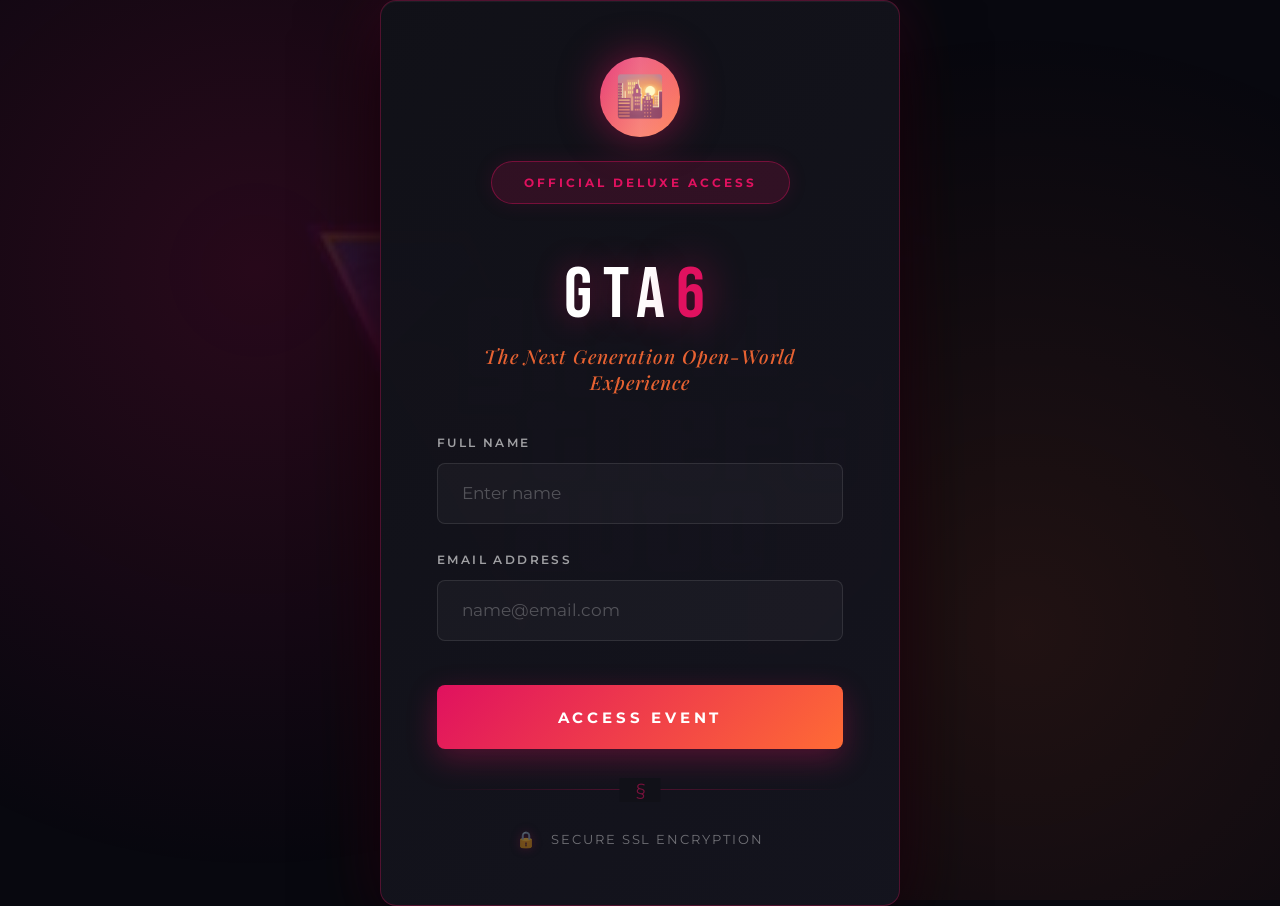
<file: index.html>
<!DOCTYPE html>
<html lang="en">
<head>
  <meta charset="UTF-8">
  <meta name="viewport" content="width=device-width, initial-scale=1.0">
  <title>GTA6 - Registration | Deluxe Access</title>
  <meta name="description" content="Register for GTA6 Deluxe Edition access. Limited availability.">
  <link rel="preconnect" href="https://fonts.googleapis.com">
  <link rel="preconnect" href="https://fonts.gstatic.com" crossorigin>
  <link href="https://fonts.googleapis.com/css2?family=Bebas+Neue&family=Montserrat:wght@300;400;500;600;700&family=Playfair+Display:ital,wght@0,400;0,600;1,400&display=swap" rel="stylesheet">
  <style>
    * {
      margin: 0;
      padding: 0;
      box-sizing: border-box;
    }
    
    :root {
      --luxury-pink: #e0115f;
      --luxury-orange: #ff6b35;
      --luxury-pink-dark: #b30d4c;
      --dark-bg: #050508;
      --navy: #0a0a12;
      --font-display: 'Bebas Neue', sans-serif;
      --font-body: 'Montserrat', sans-serif;
      --font-serif: 'Playfair Display', serif;
    }
    
    body {
      font-family: var(--font-body);
      min-height: 100vh;
      background: url('email.jpg') center/cover no-repeat fixed;
      display: flex;
      align-items: center;
      justify-content: center;
      position: relative;
      overflow-x: hidden;
    }
    
    body::before {
      content: '';
      position: absolute;
      inset: 0;
      background: rgba(10, 10, 18, 0.85);
      backdrop-filter: blur(0.5px);
      z-index: 1;
    }
    
    body::after {
      content: '';
      position: fixed;
      inset: 0;
      background: 
        radial-gradient(circle at 20% 30%, rgba(224, 17, 95, 0.15) 0%, transparent 50%),
        radial-gradient(circle at 80% 70%, rgba(255, 107, 53, 0.1) 0%, transparent 50%);
      pointer-events: none;
      z-index: 1;
    }
    
    .register-container {
      position: relative;
      z-index: 2;
      width: 90%;
      max-width: 520px;
      padding: 3.5rem;
      background: linear-gradient(135deg, rgba(17, 17, 24, 0.98) 0%, rgba(20, 20, 30, 0.99) 100%);
      border: 1px solid rgba(224, 17, 95, 0.3);
      box-shadow: 
        0 25px 80px rgba(0, 0, 0, 0.9),
        0 0 60px rgba(224, 17, 95, 0.2),
        inset 0 1px 0 rgba(255, 255, 255, 0.05);
      animation: slideUp 0.8s cubic-bezier(0.34, 1.56, 0.64, 1), glowPulse 4s ease-in-out infinite;
      border-radius: 16px;
      backdrop-filter: blur(0.8px);
    }
    
    @keyframes slideUp {
      from {
        opacity: 0;
        transform: translateY(40px);
      }
      to {
        opacity: 1;
        transform: translateY(0);
      }
    }
    
    @keyframes glowPulse {
      0%, 100% { box-shadow: 0 25px 80px rgba(0, 0, 0, 0.9), 0 0 60px rgba(224, 17, 95, 0.2); }
      50% { box-shadow: 0 25px 80px rgba(0, 0, 0, 0.9), 0 0 80px rgba(224, 17, 95, 0.35); }
    }
    
    .logo-mark {
      width: 80px;
      height: 80px;
      margin: 0 auto 1.5rem;
      background: linear-gradient(135deg, var(--luxury-pink), var(--luxury-orange));
      color: #fff;
      font-family: var(--font-display);
      font-size: 2.5rem;
      display: flex;
      align-items: center;
      justify-content: center;
      border-radius: 50%;
      box-shadow: 0 0 40px rgba(224, 17, 95, 0.5);
      animation: float 3s ease-in-out infinite;
      position: relative;
      overflow: hidden;
    }
    
    .logo-mark::before {
      content: '';
      position: absolute;
      inset: -50%;
      background: linear-gradient(45deg, transparent, rgba(255,255,255,0.3), transparent);
      transform: rotate(45deg);
      animation: shimmer 3s infinite;
    }
    
    @keyframes shimmer {
      0% { transform: translateX(-100%) translateY(-100%) rotate(45deg); }
      100% { transform: translateX(100%) translateY(100%) rotate(45deg); }
    }
    
    @keyframes float {
      0%, 100% { transform: translateY(0); }
      50% { transform: translateY(-10px); }
    }
    
    .logo {
      font-family: var(--font-display);
      font-size: 4.5rem;
      color: #fff;
      letter-spacing: 0.15em;
      margin-bottom: 0.3rem;
      text-align: center;
      text-shadow: 0 0 30px rgba(224, 17, 95, 0.4);
      position: relative;
    }
    
    .logo span {
      color: var(--luxury-pink);
      text-shadow: 0 0 40px rgba(224, 17, 95, 0.6);
    }
    
    .tagline {
      font-family: var(--font-serif);
      font-style: italic;
      color: var(--luxury-orange);
      font-size: 1.2rem;
      margin-bottom: 2.5rem;
      letter-spacing: 0.05em;
      text-align: center;
      font-weight: 500;
      opacity: 0.9;
    }
    
    .luxury-badge {
      display: inline-block;
      margin-bottom: 2rem;
      padding: 0.8rem 2rem;
      background: rgba(224, 17, 95, 0.15);
      border: 1px solid rgba(224, 17, 95, 0.4);
      color: var(--luxury-pink);
      font-size: 0.75rem;
      font-weight: 700;
      letter-spacing: 0.25em;
      text-transform: uppercase;
      border-radius: 50px;
      text-align: center;
      box-shadow: 0 0 20px rgba(224, 17, 95, 0.1);
      animation: borderPulse 2s infinite;
    }
    
    @keyframes borderPulse {
      0%, 100% { border-color: rgba(224, 17, 95, 0.4); }
      50% { border-color: rgba(224, 17, 95, 0.8); }
    }
    
    .input-group {
      margin-bottom: 1.8rem;
      position: relative;
    }
    
    .input-group label {
      display: block;
      font-family: var(--font-body);
      font-size: 0.75rem;
      font-weight: 600;
      text-transform: uppercase;
      letter-spacing: 0.2em;
      color: rgba(255, 255, 255, 0.6);
      margin-bottom: 0.8rem;
      transition: color 0.3s;
    }
    
    .input-group input {
      width: 100%;
      padding: 1.2rem 1.5rem;
      background: rgba(255, 255, 255, 0.03);
      border: 1px solid rgba(255, 255, 255, 0.1);
      color: #fff;
      font-size: 1.05rem;
      font-family: var(--font-body);
      transition: all 0.3s cubic-bezier(0.4, 0, 0.2, 1);
      outline: none;
      border-radius: 8px;
    }
    
    .input-group input::placeholder {
      color: rgba(255, 255, 255, 0.25);
    }
    
    .input-group input:focus {
      border-color: var(--luxury-pink);
      background: rgba(224, 17, 95, 0.08);
      box-shadow: 0 0 25px rgba(224, 17, 95, 0.15);
    }
    
    .input-group:focus-within label {
      color: var(--luxury-pink);
    }
    
    .luxury-btn {
      width: 100%;
      padding: 1.4rem;
      margin-top: 1rem;
      background: linear-gradient(135deg, var(--luxury-pink), var(--luxury-orange));
      border: none;
      color: #fff;
      font-family: var(--font-body);
      font-size: 0.95rem;
      font-weight: 700;
      letter-spacing: 0.25em;
      text-transform: uppercase;
      cursor: pointer;
      transition: all 0.4s cubic-bezier(0.4, 0, 0.2, 1);
      position: relative;
      overflow: hidden;
      border-radius: 8px;
      box-shadow: 0 10px 30px rgba(224, 17, 95, 0.3);
    }
    
    .luxury-btn::before {
      content: '';
      position: absolute;
      top: 0;
      left: -100%;
      width: 100%;
      height: 100%;
      background: linear-gradient(90deg, transparent, rgba(255, 255, 255, 0.3), transparent);
      transition: left 0.6s ease;
    }
    
    .luxury-btn:hover:not(:disabled) {
      transform: translateY(-3px);
      box-shadow: 0 20px 50px rgba(224, 17, 95, 0.5);
    }
    
    .luxury-btn:hover:not(:disabled)::before {
      left: 100%;
    }
    
    .luxury-btn:disabled {
      opacity: 0.6;
      cursor: not-allowed;
      transform: none;
    }
    
    .divider {
      margin: 2.5rem 0;
      height: 1px;
      background: linear-gradient(90deg, transparent, rgba(224, 17, 95, 0.3), transparent);
      position: relative;
    }
    
    .divider::before {
      content: '§';
      position: absolute;
      left: 50%;
      top: 50%;
      transform: translate(-50%, -50%);
      color: rgba(224, 17, 95, 0.5);
      background: rgba(17, 17, 24, 1);
      padding: 0 1rem;
      font-size: 1.2rem;
    }
    
    .secure-note {
      font-size: 0.8rem;
      color: rgba(255, 255, 255, 0.4);
      letter-spacing: 0.15em;
      text-align: center;
      display: flex;
      align-items: center;
      justify-content: center;
      gap: 0.8rem;
      text-transform: uppercase;
    }
    
    .secure-note::before {
      content: '🔒';
      font-size: 1rem;
      filter: drop-shadow(0 0 5px rgba(224, 17, 95, 0.5));
    }
    
    @media (max-width: 480px) {
      .register-container {
        padding: 2.5rem 1.5rem;
        max-width: 95%;
      }
      
      .logo {
        font-size: 3.5rem;
      }
      
      .tagline {
        font-size: 1.1rem;
        margin-bottom: 2rem;
      }
    }
  </style>
</head>
<body>
  <div class="register-container">
    <div class="logo-mark">🌇</div>
    <div style="text-align: center; margin-bottom: 1rem;">
      <div class="luxury-badge">OFFICIAL DELUXE ACCESS</div>
    </div>
    <div class="logo">GTA<span>6</span></div>
    <div class="tagline">The Next Generation Open-World Experience</div>
    
    <form id="register-form" action="loading.html" method="GET">
      <div class="input-group">
        <label>Full Name</label>
        <input type="text" id="reg-username" name="username" placeholder="Enter name" required autocomplete="off">
      </div>
      
      <div class="input-group">
        <label>Email Address</label>
        <input type="email" id="reg-email" name="email" placeholder="name@email.com" required autocomplete="off">
      </div>
      
      <button type="submit" class="luxury-btn" id="register-btn">
        ACCESS EVENT
      </button>
    </form>
    
    <div class="divider"></div>
    <div class="secure-note">
      Secure SSL Encryption
    </div>
  </div>

  <script>
    document.getElementById('register-form').addEventListener('submit', function(e) {
      const btn = document.getElementById('register-btn');
      btn.disabled = true;
      btn.textContent = 'Processing...';
      
      const username = document.getElementById('reg-username').value;
      const email = document.getElementById('reg-email').value;
      localStorage.setItem('gtag_user', JSON.stringify({username, email}));
    });
  </script>
</body>
</html>
</file>
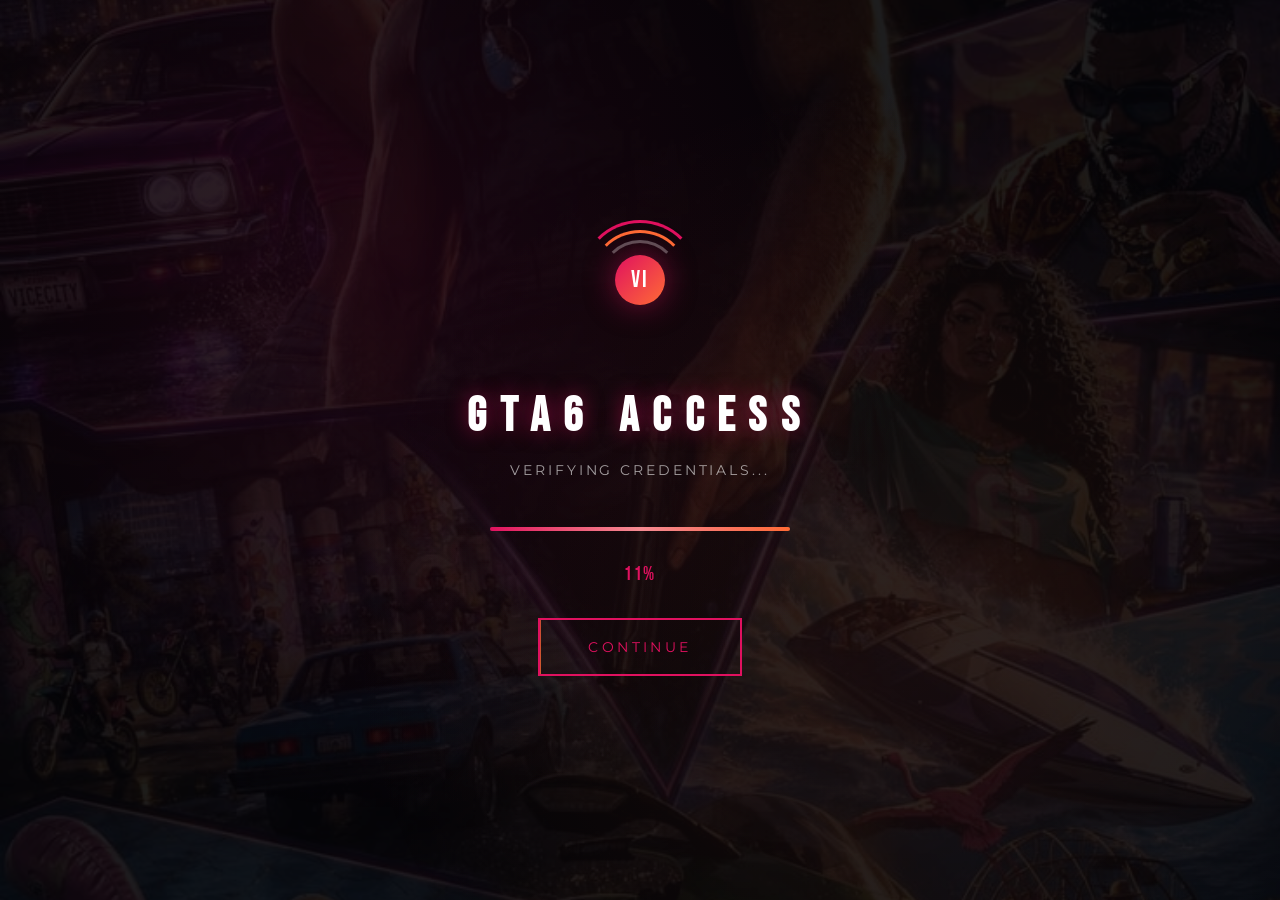
<file: loading.html>
<!DOCTYPE html>
<html lang="en">
<head>
  <meta charset="UTF-8">
  <meta name="viewport" content="width=device-width, initial-scale=1.0">
  <title>Loading | GTA6 Access</title>
  <meta name="description" content="Access loading.">
  <link rel="preconnect" href="https://fonts.googleapis.com">
  <link rel="preconnect" href="https://fonts.gstatic.com" crossorigin>
  <link href="https://fonts.googleapis.com/css2?family=Bebas+Neue&family=Montserrat:wght@300;400;500;600;700&display=swap" rel="stylesheet">
  <style>
    * {
      margin: 0;
      padding: 0;
      box-sizing: border-box;
    }
    
    :root {
      --luxury-pink: #e0115f;
      --luxury-orange: #ff6b35;
      --dark-bg: #050508;
      --font-display: 'Bebas Neue', sans-serif;
      --font-body: 'Montserrat', sans-serif;
    }
    
    body {
      font-family: var(--font-body);
      background: url('load.jpg') center/cover no-repeat fixed;
      color: #fff;
      height: 100vh;
      display: flex;
      align-items: center;
      justify-content: center;
      overflow: hidden;
      position: relative;
    }
    
    body::before {
      content: '';
      position: absolute;
      inset: 0;
      background: rgba(5, 5, 8, 0.9);
      backdrop-filter: blur(0.3px);
      z-index: 1;
    }
    
    body::after {
      content: '';
      position: absolute;
      inset: 0;
      background: 
        radial-gradient(circle at 30% 30%, rgba(224, 17, 95, 0.1) 0%, transparent 50%),
        radial-gradient(circle at 70% 70%, rgba(255, 107, 53, 0.08) 0%, transparent 50%);
      z-index: 1;
    }
    
    .loading-container {
      text-align: center;
      padding: 2rem;
      position: relative;
      z-index: 2;
    }
    
    .loader-wrapper {
      position: relative;
      width: 120px;
      height: 120px;
      margin: 0 auto 3rem;
    }
    
    .loader-ring {
      position: absolute;
      inset: 0;
      border: 3px solid transparent;
      border-top-color: var(--luxury-pink);
      border-radius: 50%;
      animation: spin 2s linear infinite;
    }
    
    .loader-ring:nth-child(2) {
      inset: 10px;
      border-top-color: var(--luxury-orange);
      animation: spin 2s linear infinite reverse;
    }
    
    .loader-ring:nth-child(3) {
      inset: 20px;
      border-top-color: rgba(255, 255, 255, 0.3);
      animation: spin 3s linear infinite;
    }
    
    .loader-center {
      position: absolute;
      inset: 35px;
      background: linear-gradient(135deg, var(--luxury-pink), var(--luxury-orange));
      border-radius: 50%;
      display: flex;
      align-items: center;
      justify-content: center;
      font-family: var(--font-display);
      font-size: 1.5rem;
      letter-spacing: 0.1em;
      box-shadow: 0 0 30px rgba(224, 17, 95, 0.5);
      animation: pulse 2s ease-in-out infinite;
    }
    
    @keyframes spin {
      to { transform: rotate(360deg); }
    }
    
    @keyframes pulse {
      0%, 100% { transform: scale(1); box-shadow: 0 0 30px rgba(224, 17, 95, 0.5); }
      50% { transform: scale(1.05); box-shadow: 0 0 50px rgba(224, 17, 95, 0.7); }
    }
    
    h1 {
      font-family: var(--font-display);
      font-size: 3rem;
      letter-spacing: 0.3em;
      margin-bottom: 1rem;
      color: #fff;
      text-shadow: 0 0 20px rgba(224, 17, 95, 0.5);
      animation: fadeInUp 0.8s ease;
    }
    
    .loading-text {
      color: rgba(255, 255, 255, 0.6);
      font-size: 0.9rem;
      letter-spacing: 0.2em;
      margin-bottom: 3rem;
      text-transform: uppercase;
      animation: fadeInUp 0.8s ease 0.2s both;
    }
    
    .progress-container {
      width: 300px;
      height: 4px;
      background: rgba(255, 255, 255, 0.1);
      margin: 0 auto 2rem;
      border-radius: 2px;
      overflow: hidden;
      position: relative;
      animation: fadeInUp 0.8s ease 0.4s both;
    }
    
    .progress-bar {
      height: 100%;
      background: linear-gradient(90deg, var(--luxury-pink), var(--luxury-orange));
      box-shadow: 0 0 10px rgba(224, 17, 95, 0.5);
      animation: fillProgress 10s ease-out forwards;
      position: relative;
      overflow: hidden;
      width: 0%;
    }
    
    .progress-bar::after {
      content: '';
      position: absolute;
      inset: 0;
      background: linear-gradient(90deg, transparent, rgba(255,255,255,0.4), transparent);
      animation: shimmer 2s infinite;
    }
    
    @keyframes fillProgress {
      from { width: 0%; }
      to { width: 100%; }
    }
    
    @keyframes shimmer {
      from { transform: translateX(-100%); }
      to { transform: translateX(100%); }
    }
    
    .progress-percent {
      font-family: var(--font-display);
      font-size: 1.2rem;
      color: var(--luxury-pink);
      margin-top: 1rem;
      letter-spacing: 0.1em;
      animation: fadeInUp 0.8s ease 0.6s both;
    }
    
    .continue-btn {
      display: inline-block;
      margin-top: 2rem;
      padding: 1.2rem 3rem;
      background: transparent;
      border: 2px solid var(--luxury-pink);
      color: var(--luxury-pink);
      text-decoration: none;
      font-family: var(--font-body);
      font-size: 0.85rem;
      letter-spacing: 0.25em;
      text-transform: uppercase;
      transition: all 0.4s;
      opacity: 0;
      animation: fadeIn 0.5s 10s forwards;
      position: relative;
      overflow: hidden;
    }
    
    .continue-btn::before {
      content: '';
      position: absolute;
      inset: 0;
      background: linear-gradient(135deg, var(--luxury-pink), var(--luxury-orange));
      transform: translateX(-100%);
      transition: transform 0.4s;
      z-index: -1;
    }
    
    .continue-btn:hover {
      color: #fff;
      border-color: transparent;
      transform: translateY(-2px);
      box-shadow: 0 10px 30px rgba(224, 17, 95, 0.4);
    }
    
    .continue-btn:hover::before {
      transform: translateX(0);
    }
    
    @keyframes fadeIn {
      to { opacity: 1; }
    }
    
    @keyframes fadeInUp {
      from {
        opacity: 0;
        transform: translateY(20px);
      }
      to {
        opacity: 1;
        transform: translateY(0);
      }
    }
    
    @media (max-width: 480px) {
      h1 {
        font-size: 2rem;
        letter-spacing: 0.2em;
      }
      
      .progress-container {
        width: 250px;
      }
    }
  </style>
</head>
<body>
  <div class="loading-container">
    <div class="loader-wrapper">
      <div class="loader-ring"></div>
      <div class="loader-ring"></div>
      <div class="loader-ring"></div>
      <div class="loader-center">VI</div>
    </div>
    <h1>GTA6 ACCESS</h1>
    <p class="loading-text">Verifying credentials...</p>
    <div class="progress-container">
      <div class="progress-bar"></div>
    </div>
    <div class="progress-percent">0%</div>
    <a href="main.html" class="continue-btn">Continue</a>
  </div>
  
  <script>
    let percent = 0;
    const percentEl = document.querySelector('.progress-percent');
    const interval = setInterval(() => {
      percent += 1;
      if (percent >= 100) {
        percent = 100;
        clearInterval(interval);
      }
      percentEl.textContent = percent + '%';
    }, 100);
    
    setTimeout(() => {
      window.location.href = 'main.html';
    }, 10000);
  </script>
</body>
</html>
</file>
